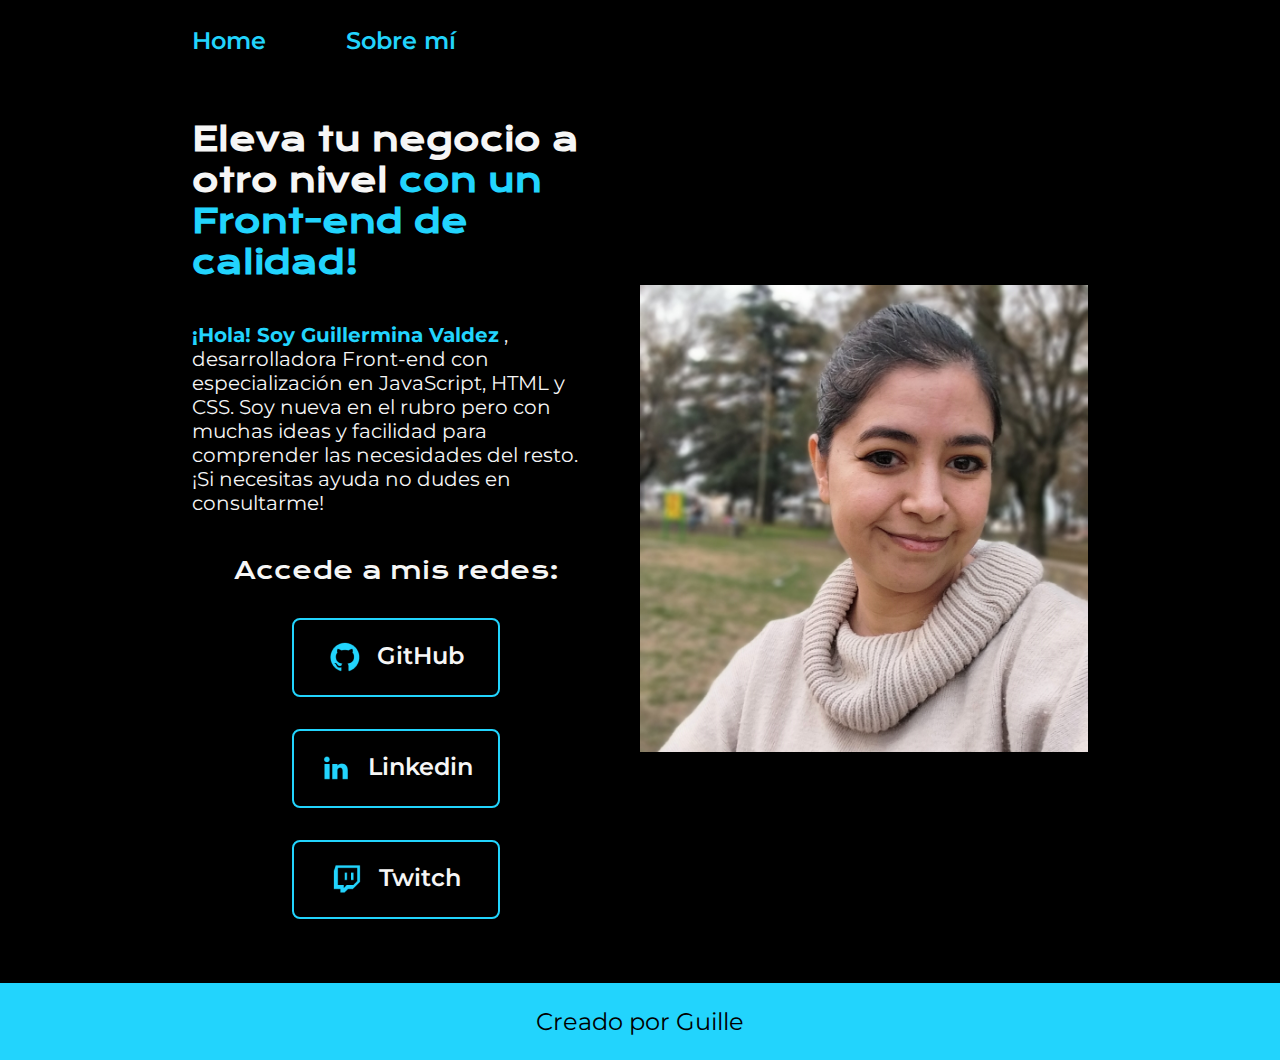
<file: index.html>
<!DOCTYPE html>
<html lang="es">
<head>
    <meta charset="UTF-8">
    <meta name="viewport" content="width=device-width, initial-scale=1.0">
    <title>Portafolio</title>
    <link rel="stylesheet" href="./style.css">
</head>

<body>
    <header class="header">
       <nav class="header__menu">
            <a class="header__menu__link" href="./index.html">Home</a>
            <a class="header__menu__link" href="./aboutme.html">Sobre mí</a>
       </nav>    
    </header>
    <main class="presentacion">
        <section class="presentacion__contenido">
            <h1 class="presentacion__contenido__titulo">Eleva tu negocio a otro nivel 
                <strong class="presentacion__contenido__textodestacado">con un Front-end de calidad!</strong></h1>
        
            <p class="presentacion__contenido__texto"><strong class="presentacion__contenido__textodestacado">¡Hola! Soy Guillermina Valdez</strong>
                , desarrolladora Front-end con especialización en JavaScript, HTML y CSS. 
                Soy nueva en el rubro pero con muchas ideas y facilidad para comprender las necesidades del resto. ¡Si necesitas ayuda no dudes en consultarme!</p>
        
           <div class="presentacion__enlaces">
                <h2 class="presentacion__enlaces__subtitulo">Accede a mis redes:</h2>
                <a class="presentacion__enlaces__link" href="https://github.com/GVal24" alt="Logo GitHub"><img src="./github.png"> GitHub</a>
                <a class="presentacion__enlaces__link" href="https://www.linkedin.com/in/guillermina-valdez-495040321/"><img src="./linkedin.png">Linkedin</a>
                <a class="presentacion__enlaces__link" href="https://www.twitch.tv/"><img src="./twitch.png">Twitch</a>
            </div>
        </section>
        <img class="presentacion__imagen" src="./img.jpg" alt="Imagen de Guillermina Valdez">
    </main>
    <footer class="footer">
        <p>Creado por Guille</p>
    </footer>
    
</body>

</html>
</file>
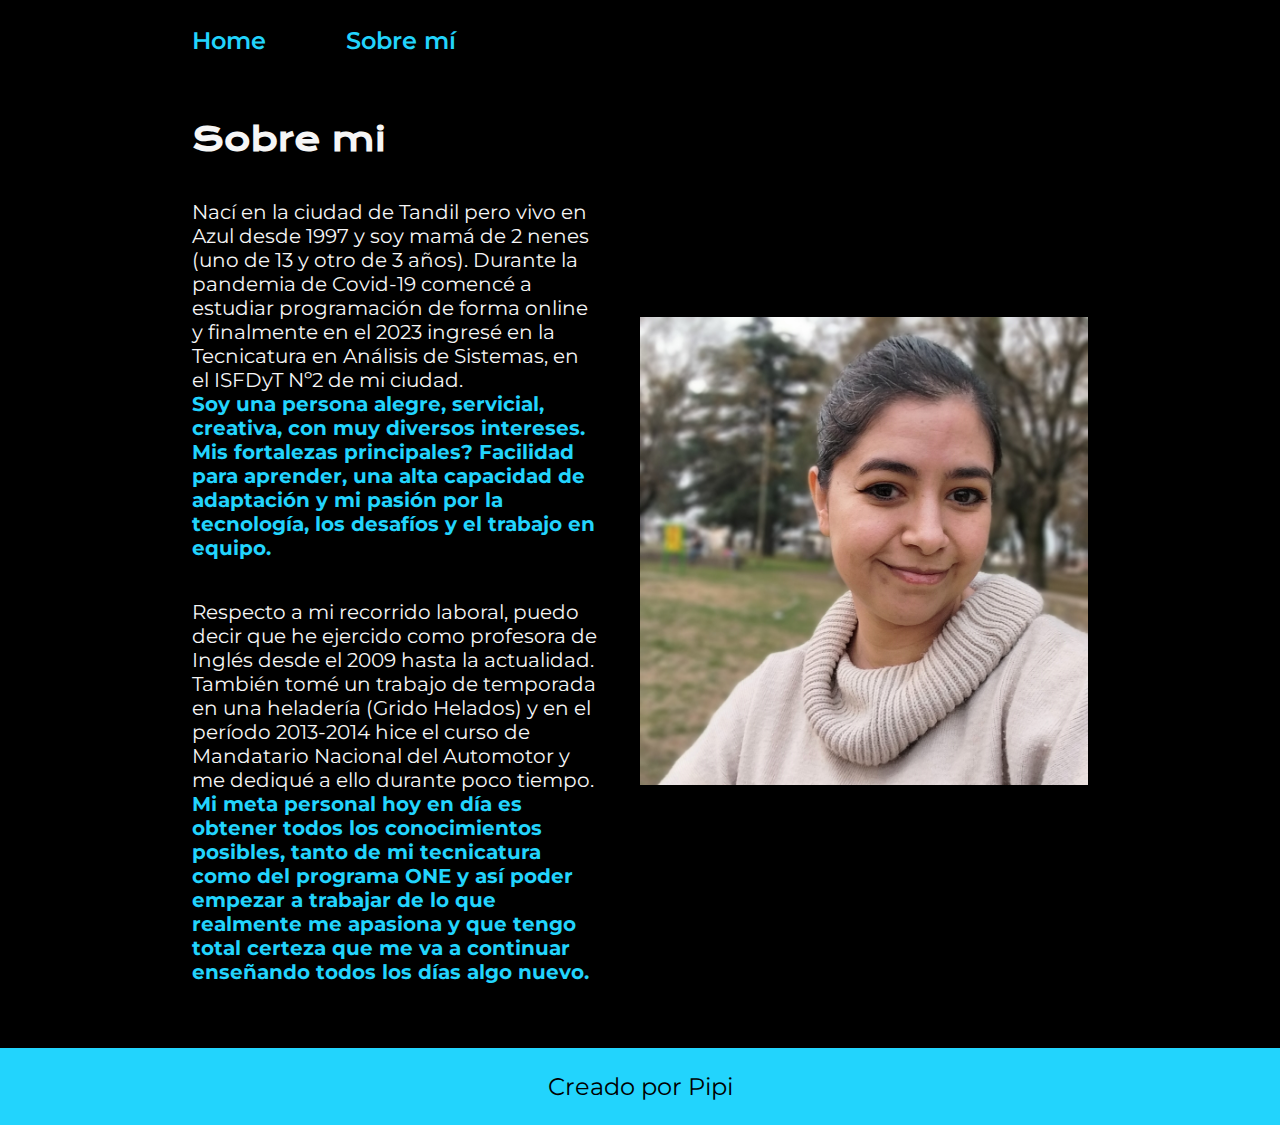
<file: aboutme.html>
<!DOCTYPE html>
<html lang="es">
<head>
    <meta charset="UTF-8">
    <meta name="viewport" content="width=device-width, initial-scale=1.0">
    <title>Sobre mí</title>
    <link rel="stylesheet" href="./style.css">
</head>
<body>
    <header class="header">
        <nav class="header__menu">
             <a class="header__menu__link" href="./index.html">Home</a>
             <a class="header__menu__link" href="./aboutme.html">Sobre mí</a>
        </nav>    
     </header>
     <main class="presentacion">
        <section class="presentacion__contenido">
            <h1 class="presentacion__contenido__titulo">Sobre mi</h1>
            <p class="presentacion__contenido__texto">Nací en la ciudad de Tandil pero vivo en Azul desde 1997 y soy mamá de 2 nenes (uno de 13 y otro de 3 años). 
                Durante la pandemia de Covid-19 comencé a estudiar programación de forma online y finalmente
                en el 2023 ingresé en la Tecnicatura en Análisis de Sistemas, en el ISFDyT Nº2 de mi ciudad.
               <br> <strong class="presentacion__contenido__textodestacado">Soy una persona alegre, servicial, creativa, con muy diversos intereses. 
                    <br> Mis fortalezas principales?  Facilidad para aprender, una alta capacidad de adaptación y mi pasión por la tecnología, 
                     los desafíos y el trabajo en equipo.</strong></p>
            <p class="presentacion__contenido__texto"> Respecto a mi recorrido laboral, puedo decir que he ejercido como profesora de Inglés
                desde el 2009 hasta la actualidad. También tomé un trabajo de temporada en una heladería (Grido Helados) y
                en el período 2013-2014 hice el curso de Mandatario Nacional del Automotor y me dediqué a ello durante poco tiempo.    
               <br> <strong class="presentacion__contenido__textodestacado"> Mi meta personal hoy en día es obtener todos los conocimientos posibles, tanto de mi
                     tecnicatura como del programa ONE y así poder empezar a trabajar de lo que realmente me apasiona y que tengo total certeza
                     que me va a continuar enseñando todos los días algo nuevo.
                </strong></p>
        </section>
        <img class="presentacion__imagen" src="./img.jpg" alt="Imagen de Guillermina Valdez">
    </main>
    <footer class="footer">
        <p>Creado por Pipi</p>
    </footer>
</body>
</html>
</file>
<file: style.css>
@import url('https://fonts.googleapis.com/css2?family=Krona+One&family=Montserrat:ital,wght@0,100..900;1,100..900&display=swap');

:root{
    --color-primario: #000;
    --color-secundario: #F6F6F6;
    --color-terciario: #22D4FD;
    --color-hover:  #272727;
    --fuente-montserrat: "Montserrat", sans-serif;
    --fuente-krona: "Krona One", sans-serif;
}


*{
    padding: 0;
    margin:0;
}


body{
    background-color: var(--color-primario);
    color: var(--color-secundario);
    box-sizing: border-box;
}

.header{
    padding: 2% 0% 0% 15%;
}

.header__menu{
    display: flex;
    gap: 80px;
}

.header__menu__link{
    font-family: var(--fuente-montserrat);
    font-size: 1.5rem;
    font-weight: 600;
    color: var(--color-terciario);
    text-decoration: none;
}
.presentacion {
    padding: 5% 15%;
    display: flex;
    align-items: center;
    justify-content: space-between;
}

.presentacion{
    padding: 5% 15%;
    display: flex;
    align-items: center;
    justify-content: space-between;
}

.presentacion__contenido{
    margin-right: 40px;
    display: flex;
    flex-direction: column;
    gap: 40px;
    width: 50%;
    
}

.presentacion__contenido__titulo{
    font-family: "Krona One", sans-serif;
    font-size: 2rem;
}

.presentacion__contenido__textodestacado {
    color: var(--color-terciario); ;
}

.presentacion__contenido__texto{
    font-family: "Montserrat", sans-serif;
    font-size: 1.25rem;
    gap: 40px;
}

.presentacion__enlaces{
    justify-content: space-between;
    gap: 32px;
    display: flex;
    flex-direction: column;
    align-items: center;
}

.presentacion__enlaces__subtitulo{
    font-family: var(--fuente-krona);
    font-size: 1.5rem;
    font-weight: 400;
}

.presentacion__enlaces__link{
    display: flex;
    justify-content: center;
    gap: 16px;
    width: 50%;
    text-align: center;
    border: 2px solid var(--color-terciario);
    border-radius: 8px;
    font-family: "Montserrat", sans-serif;
    font-size: 1.5rem;
    font-weight: 600;
    text-decoration: none;
    color: var(--color-secundario);
    border: 2px solid var(--color-terciario);
    padding: 21.5px 0;
}

.presentacion__enlaces__link:hover{
    background-color:var(--color-hover);
}

.presentacion__imagen{
    width: 50%;
}


.footer{
    font-family: var(--fuente-montserrat);
    font-size: 1.5rem;
    font-weight: 400;
    background-color:var(--color-terciario);
    color:var(--color-primario);
    padding: 24px;
    text-align: center;
}


@media (max-width: 1200px){
    .header{
        padding: 10%;
    }

    .header__menu{
        justify-content: center;
    }

    .presentacion{
        flex-direction: column-reverse;
        padding: 5%;
    }

    .presentacion__contenido{
        width: auto;
    }
}
</file>
